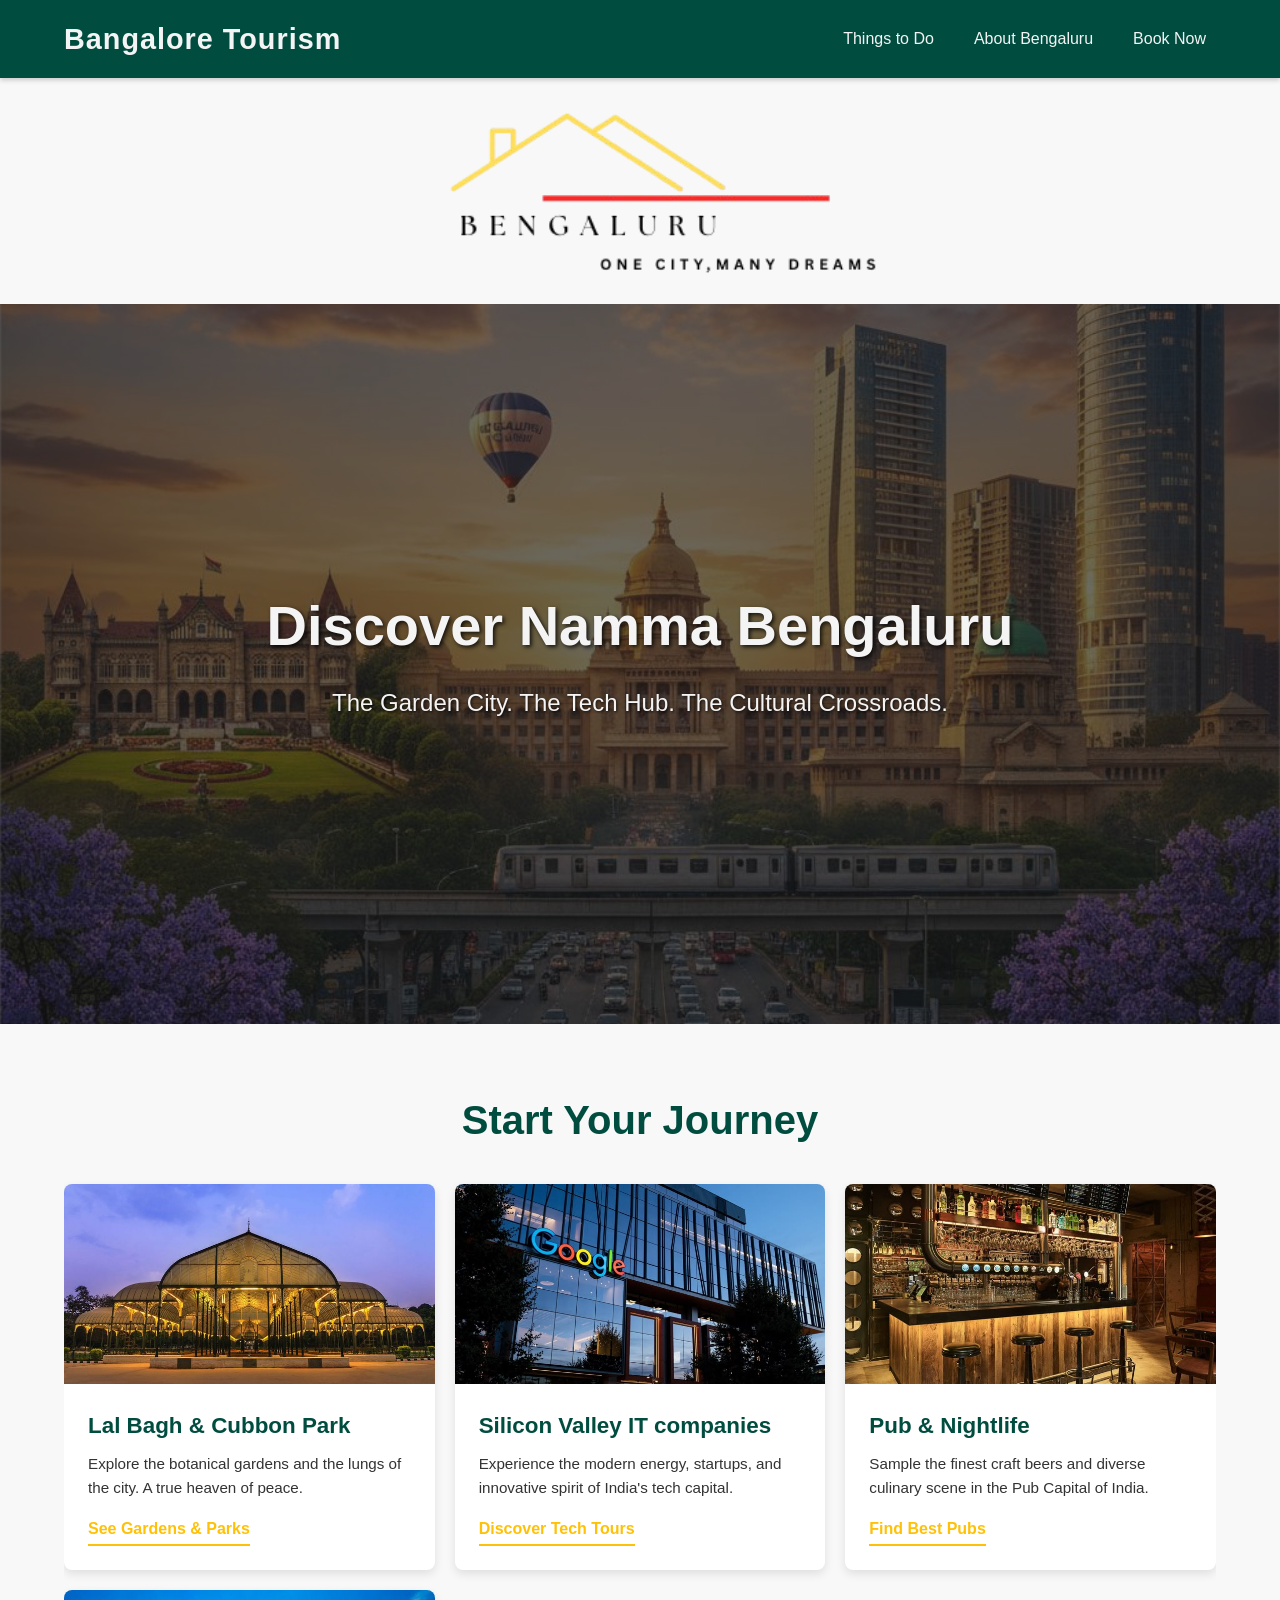
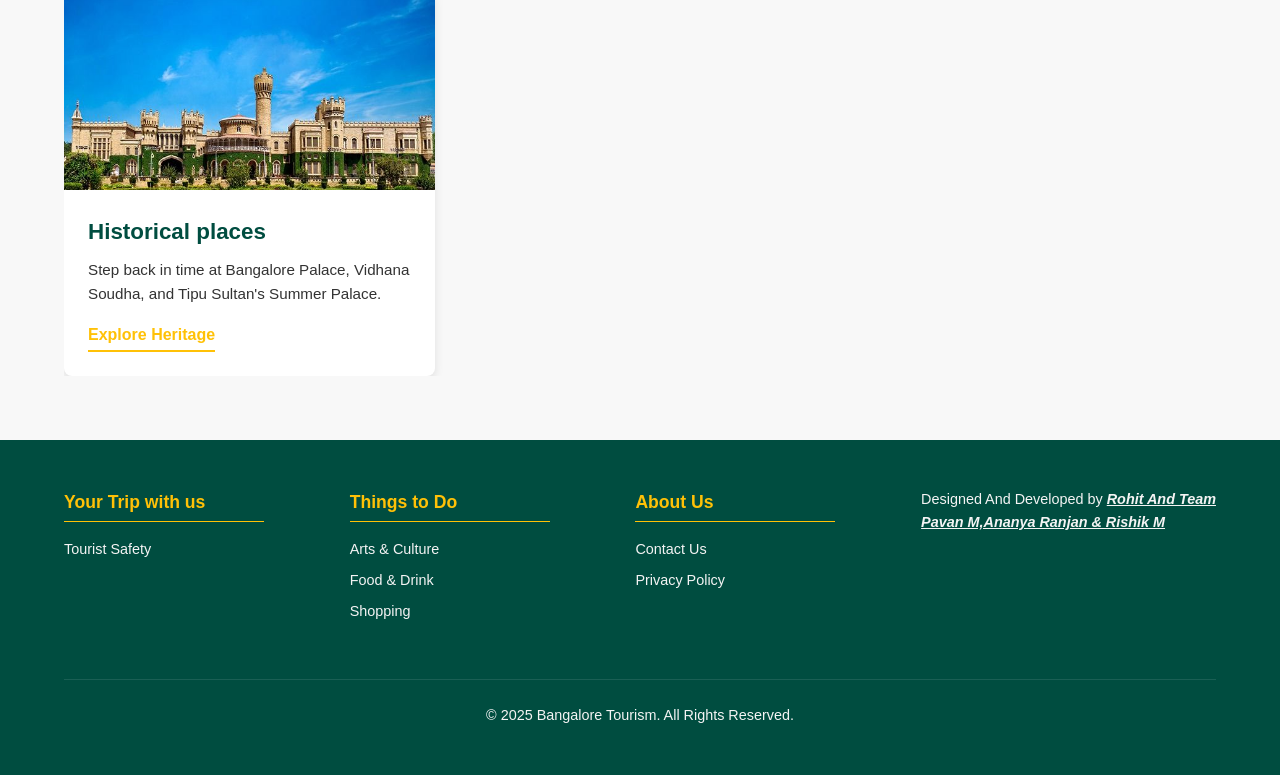
<file: index.html>
<html>
<head>
    <meta name="viewport" content="width=device-width, initial-scale=1.0">
    <title>Bangalore Tourism - The Silicon Valley of India</title>
    <link rel="stylesheet" href="style.css"> 
</head>
<body>

    <header id="header">
        <div class="container">
            <div id="logo">
                <a href="#">Bangalore Tourism</a>
            </div>
            <nav id="nav">
                <ul>
                    <li><a href="#experiences">Things to Do</a></li>
                    <li><a href="abt.html">About Bengaluru</a></li>
                    <li><a href="login.html" class="cta-link">Book Now</a></li>
                </ul>
            </nav>
        </div>
    </header>
    <center><img src="wl.png.png" hight="43%" width="43%"></body></center>
    <section id="hero">
        <div class="hero-content">
            <h1>Discover Namma Bengaluru</h1>
            <p>The Garden City. The Tech Hub. The Cultural Crossroads.</p>
        </div>
    </section>

    <section id="experiences">
        <div class="container">
            <h2>Start Your Journey</h2>
            <div class="experience-grid">
                
                <div class="experience-card">
                    <img src="lb.jpg.jpeg" alt="Lal Bagh Botanical Garden" class="card-image">
                    <div class="card-content">
                        <h3>Lal Bagh & Cubbon Park</h3>
                        <p>Explore the botanical gardens and the lungs of the city. A true heaven of peace.</p>
                        <a href="parks.html" class="card-link">See Gardens & Parks</a>
                    </div>
                </div>

                <div class="experience-card">
                    <img src="tc.jpg.jpeg" alt="Modern Tech Park in Bengaluru" class="card-image">
                    <div class="card-content">
                        <h3>Silicon Valley IT companies</h3>
                        <p>Experience the modern energy, startups, and innovative spirit of India's tech capital.</p>
                        <a href="it.html" class="card-link">Discover Tech Tours</a>
                    </div>
                </div>

                <div class="experience-card">
                    <img src="beer.jpeg.jpeg" alt="Craft Beer from a Microbrewery" class="card-image">
                    <div class="card-content">
                        <h3>Pub & Nightlife</h3>
                        <p>Sample the finest craft beers and diverse culinary scene in the Pub Capital of India.</p>
                        <a href="pub.html" class="card-link">Find Best Pubs</a>
                    </div>
                </div>

                <div class="experience-card">
                    <img src="fort.jpeg" alt="Exterior view of Bangalore Palace" class="card-image">
                    <div class="card-content">
                        <h3>Historical places</h3>
                        <p>Step back in time at Bangalore Palace, Vidhana Soudha, and Tipu Sultan's Summer Palace.</p>
                        <a href="fort.html" class="card-link">Explore Heritage</a>
                    </div>
                </div>
            </div>
        </div>
    </section>

    <footer id="footer">
        <div class="container">
            <div class="footer-section">
                <h4>Your Trip with us</h4>
                <ul>
                    <li><a href="tt.html">Tourist Safety</a></li>
                </ul>
            </div>
            <div class="footer-section">
                <h4>Things to Do</h4>
                <ul>
                    <li><a href="https://tinyurl.com/2s4y2ckx">Arts & Culture</a></li>
                    <li><a href="https://tinyurl.com/4nkmmrmm">Food & Drink</a></li>
                    <li><a href="https://tinyurl.com/yun9w4pc">Shopping</a></li>
                </ul>
            </div>
            <div class="footer-section">
                <h4>About Us</h4>
                <ul>
                    <li><a href="cntct.html">Contact Us</a></li>
                    <li><a href="pp.html">Privacy Policy</a></li>
                </ul>
            </div>
            <p>Designed And Developed by <i><u><b>Rohit And Team<br>
            Pavan M,Ananya Ranjan & Rishik M</b></u></i></p>
            <div class="copyright">
                &copy; 2025 Bangalore Tourism. All Rights Reserved.
            </div>
        </div>
    </footer>

</body>
</html>
</file>
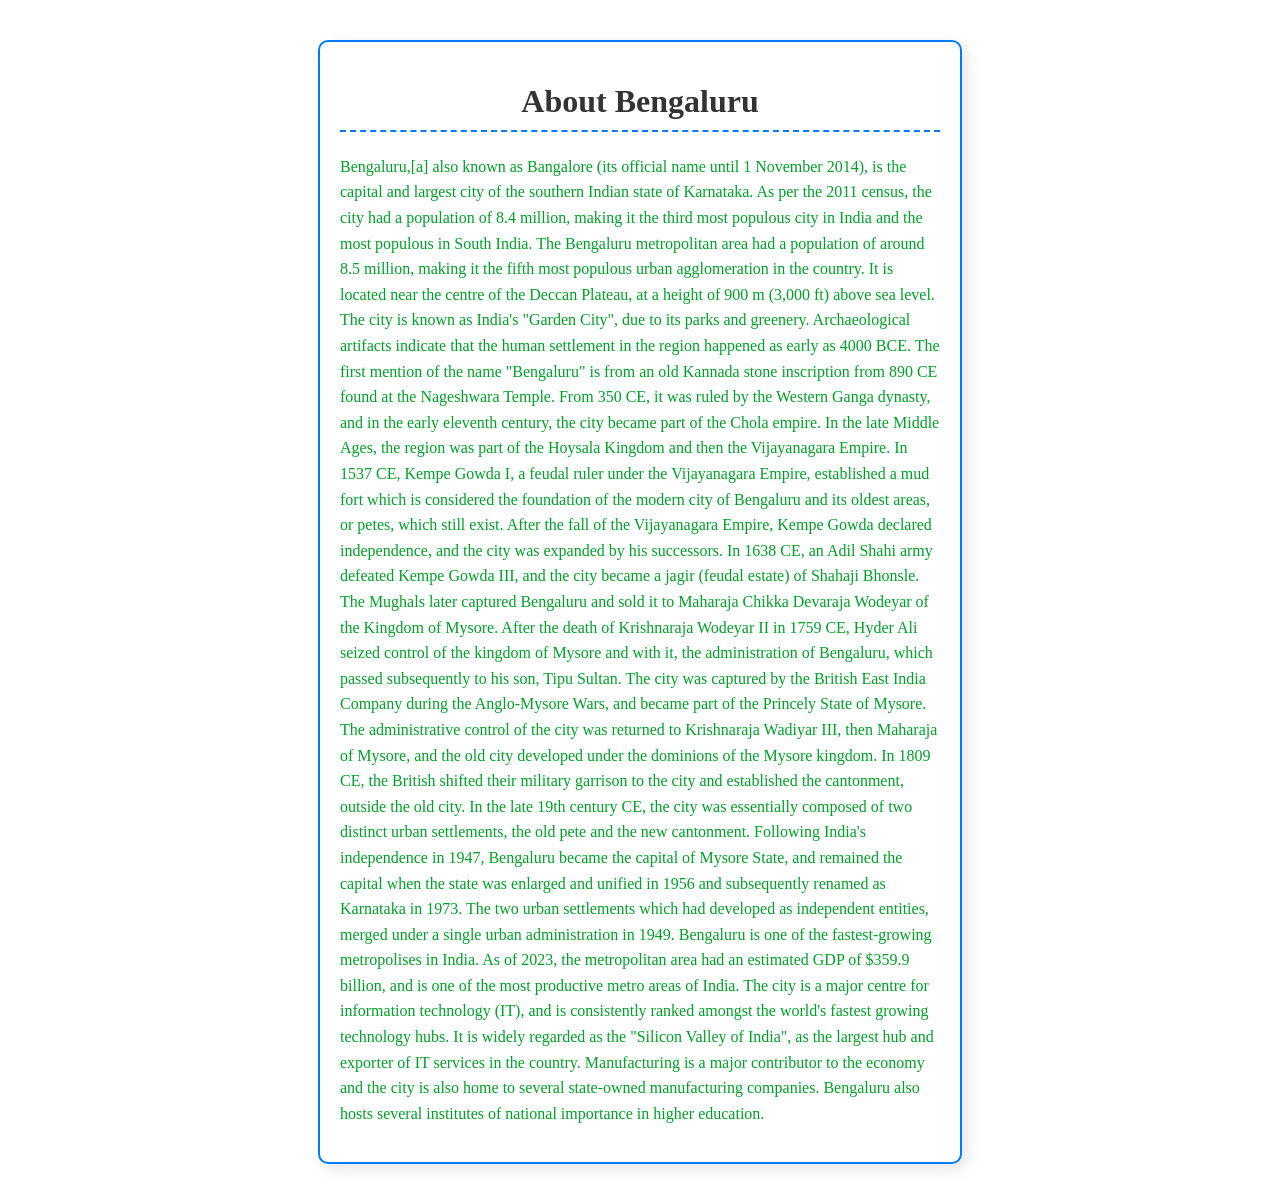
<file: abt.html>
<html>
    <head>
    <meta name="viewport" content="width=device-width, initial-scale=1.0">
    <title>About Page</title>
</head>
<body>

    <div id="about-section" 
         style="border: 2px solid #007bff; 
                padding: 20px; 
                margin: 40px auto; 
                max-width: 600px; 
                border-radius: 10px; 
                box-shadow: 5px 5px 15px rgba(0, 0, 0, 0.1);">
        
        <h1 style="color: #333333; 
                   text-align: center; 
                   border-bottom: 2px dashed #007bff; 
                   padding-bottom: 10px;">
            About Bengaluru
        </h1>
        
        <p style="font-size: 16px; 
                  line-height: 1.6; 
                  color: #00a128;">
            Bengaluru,[a] also known as Bangalore (its official name until 1 November 2014), is the capital and largest city of the southern Indian state of Karnataka. As per the 2011 census, the city had a population of 8.4 million, making it the third most populous city in India and the most populous in South India. The Bengaluru metropolitan area had a population of around 8.5 million, making it the fifth most populous urban agglomeration in the country. It is located near the centre of the Deccan Plateau, at a height of 900 m (3,000 ft) above sea level. The city is known as India's "Garden City", due to its parks and greenery.

Archaeological artifacts indicate that the human settlement in the region happened as early as 4000 BCE. The first mention of the name "Bengaluru" is from an old Kannada stone inscription from 890 CE found at the Nageshwara Temple. From 350 CE, it was ruled by the Western Ganga dynasty, and in the early eleventh century, the city became part of the Chola empire. In the late Middle Ages, the region was part of the Hoysala Kingdom and then the Vijayanagara Empire. In 1537 CE, Kempe Gowda I, a feudal ruler under the Vijayanagara Empire, established a mud fort which is considered the foundation of the modern city of Bengaluru and its oldest areas, or petes, which still exist. After the fall of the Vijayanagara Empire, Kempe Gowda declared independence, and the city was expanded by his successors. In 1638 CE, an Adil Shahi army defeated Kempe Gowda III, and the city became a jagir (feudal estate) of Shahaji Bhonsle. The Mughals later captured Bengaluru and sold it to Maharaja Chikka Devaraja Wodeyar of the Kingdom of Mysore. After the death of Krishnaraja Wodeyar II in 1759 CE, Hyder Ali seized control of the kingdom of Mysore and with it, the administration of Bengaluru, which passed subsequently to his son, Tipu Sultan.

The city was captured by the British East India Company during the Anglo-Mysore Wars, and became part of the Princely State of Mysore. The administrative control of the city was returned to Krishnaraja Wadiyar III, then Maharaja of Mysore, and the old city developed under the dominions of the Mysore kingdom. In 1809 CE, the British shifted their military garrison to the city and established the cantonment, outside the old city. In the late 19th century CE, the city was essentially composed of two distinct urban settlements, the old pete and the new cantonment. Following India's independence in 1947, Bengaluru became the capital of Mysore State, and remained the capital when the state was enlarged and unified in 1956 and subsequently renamed as Karnataka in 1973. The two urban settlements which had developed as independent entities, merged under a single urban administration in 1949.

Bengaluru is one of the fastest-growing metropolises in India. As of 2023, the metropolitan area had an estimated GDP of $359.9 billion, and is one of the most productive metro areas of India. The city is a major centre for information technology (IT), and is consistently ranked amongst the world's fastest growing technology hubs. It is widely regarded as the "Silicon Valley of India", as the largest hub and exporter of IT services in the country. Manufacturing is a major contributor to the economy and the city is also home to several state-owned manufacturing companies. Bengaluru also hosts several institutes of national importance in higher education.
        </p>
    </div>

</body>
</html>
</file>
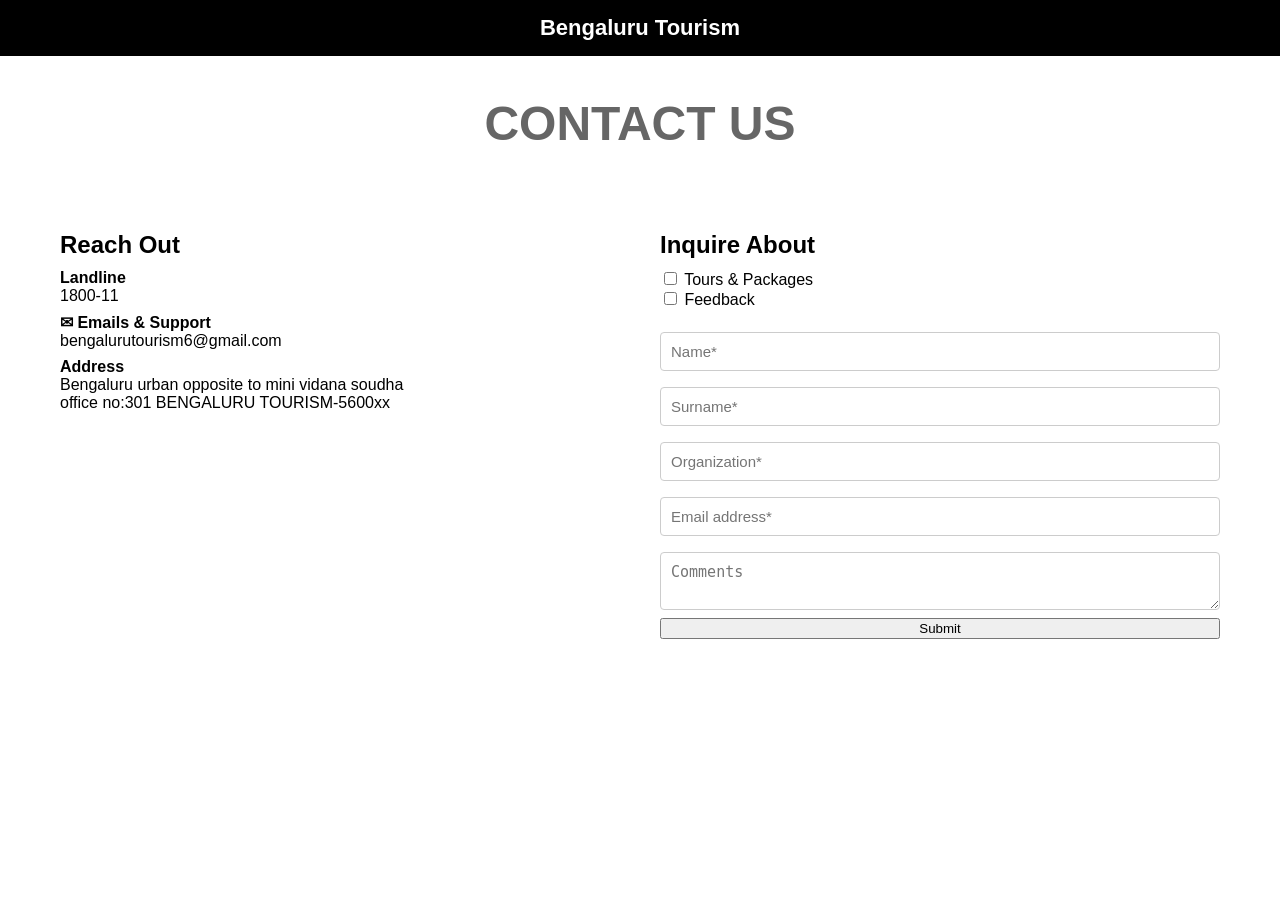
<file: cntct.html>
<!DOCTYPE html>
<html lang="en">
<head>
<meta charset="UTF-8">
<title>Contact Us</title>
<style>
    body { font-family: Arial, sans-serif; margin: 0; padding: 0; }
    header { background: black; color: white; padding: 15px; }
    header h1 { margin: 0; font-size: 22px; }
    .container { padding: 40px; }
    .title { text-align: center; font-size: 48px; font-weight: bold; color: #666; }
    .row { display: flex; margin-top: 40px; }
    .left, .right { width: 50%; padding: 20px; }
    h2 { margin-bottom: 10px; }
    .info p { margin: 8px 0; font-size: 16px; }
    form { display: flex; flex-direction: column; }
    form input, form textarea {
        margin: 8px 0; padding: 10px; font-size: 15px;
        border: 1px solid #ccc; border-radius: 4px;
    }
    .options { margin-bottom: 15px; }
</style>
</head>
<body>

    <header>
        <h1><center>Bengaluru Tourism</center></h1>
    </header>

<div class="container">

    <div class="title">CONTACT US</div>

    <div class="row">

        <div class="left">
            <h2>Reach Out</h2>
            <div class="info">
                <p><strong>Landline</strong><br>1800-11</p>
                <p><strong>✉ Emails & Support</strong><br>bengalurutourism6@gmail.com
</p>
                <p><strong> Address</strong><br>
               Bengaluru urban opposite to mini vidana soudha<br>
                office no:301 BENGALURU TOURISM-5600xx</p>
            </div>
        </div>

        <div class="right">
            <h2>Inquire About</h2>

            <div class="options">
                <label><input type="checkbox"> Tours & Packages</label><br>
                <label><input type="checkbox"> Feedback</label>
            </div>

            <form>
                <input type="text" placeholder="Name*">
                <input type="text" placeholder="Surname*">
                <input type="text" placeholder="Organization*">
                <input type="email" placeholder="Email address*">
                <textarea placeholder="Comments"></textarea>
                <button type="submit">Submit</button>
            </form>
        </div>

    </div>

</div>

</body>
</html>
</file>
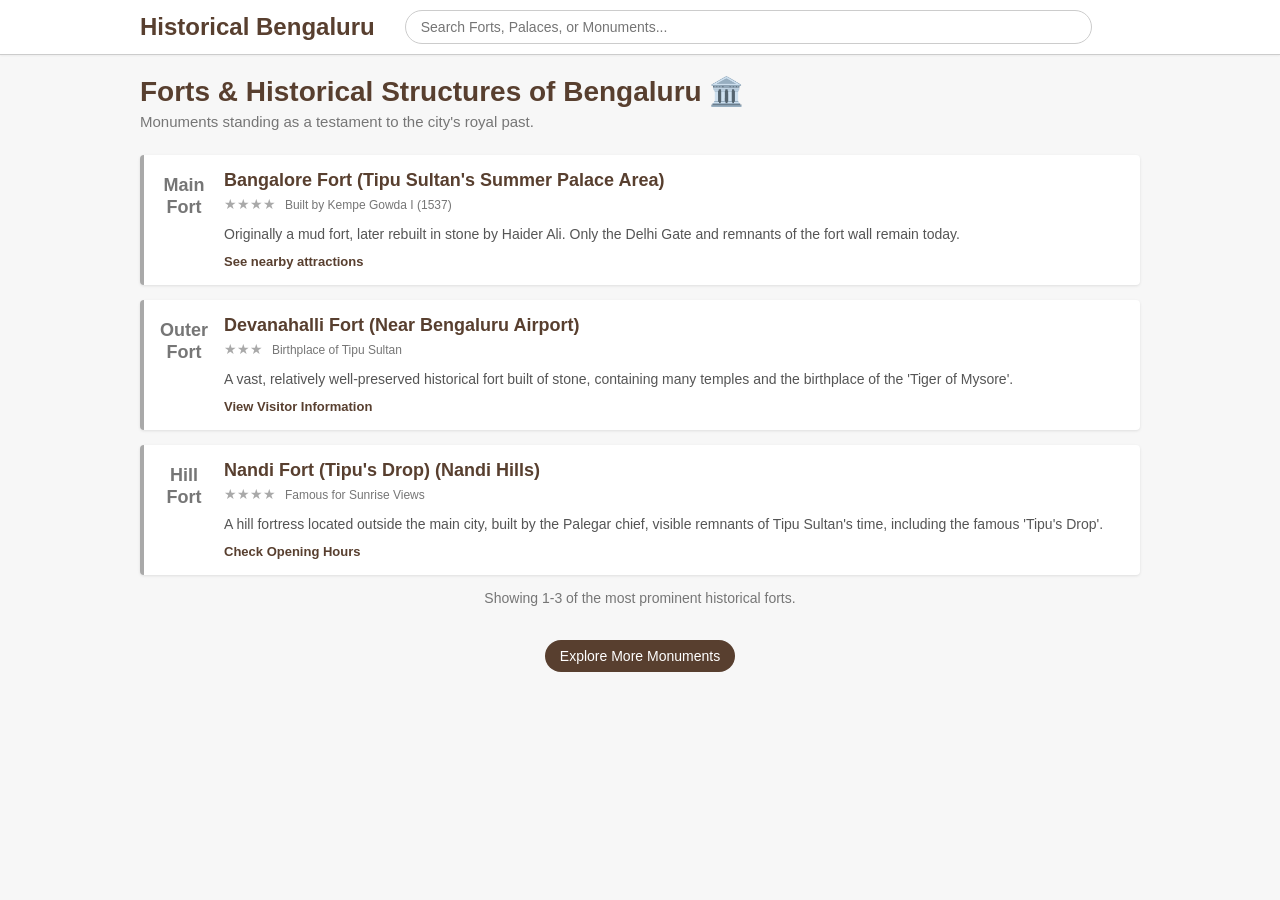
<file: fort.html>
<!DOCTYPE html>
<html lang="en">
<head>
    <meta charset="UTF-8">
    <meta name="viewport" content="width=device-width, initial-scale=1.0">
    <title>Bengaluru Forts & Historical Sites</title>
    <style>
        /* CSS Variables: Fort/Historical Theme */
        :root {
            --primary-color: #583F2F; /* Deep Brown/Wood */
            --accent-color: #A9A9A9; /* Stone Gray/Silver */
            --dark-text: #222;
            --main-font: sans-serif;
            --light-bg: #f7f7f7;
        }

        body {
            font-family: var(--main-font);
            margin: 0;
            padding: 0;
            background-color: var(--light-bg);
            color: var(--dark-text);
        }

        /* Header (Basic Navigation) */
        .header {
            background-color: #fff;
            border-bottom: 1px solid #ccc;
            padding: 10px 0;
            box-shadow: 0 1px 2px rgba(0,0,0,0.05);
        }

        .nav-container {
            max-width: 1000px;
            margin: 0 auto;
            padding: 0 20px;
            display: flex;
            justify-content: space-between;
            align-items: center;
        }

        .logo {
            font-size: 24px;
            font-weight: bold;
            color: var(--primary-color); 
            text-decoration: none;
        }

        .search-bar {
            flex-grow: 1;
            margin: 0 30px;
        }

        .search-bar input {
            width: 100%;
            padding: 8px 15px;
            border: 1px solid #ccc;
            border-radius: 20px;
            font-size: 14px;
            outline: none;
        }

        .user-menu {
            width: 50px; 
        }

        /* Main Content Area */
        .content-wrap {
            max-width: 1000px;
            margin: 20px auto;
            padding: 0 20px;
        }

        .title-section h1 {
            font-size: 28px;
            font-weight: 700;
            color: var(--primary-color);
            margin-bottom: 5px;
        }

        .title-section p {
            font-size: 15px;
            color: #767676;
            margin-top: 0;
            margin-bottom: 25px;
        }

        /* Attraction Cards (Fort Cards) */
        .attraction-list {
            width: 100%;
        }

        .attraction-card {
            background-color: #fff;
            border-radius: 4px;
            margin-bottom: 15px;
            padding: 15px;
            box-shadow: 0 1px 3px rgba(0,0,0,0.1);
            display: flex;
            border-left: 4px solid var(--accent-color); /* Stone Gray accent stripe */
        }
        
        .rank {
            font-size: 18px;
            font-weight: bold;
            color: #767676;
            margin-right: 15px;
            width: 50px;
            text-align: center;
            padding-top: 5px;
            line-height: 1.2;
        }

        .card-details {
            flex: 1;
        }

        .card-details h2 {
            font-size: 18px;
            font-weight: 700;
            color: var(--primary-color);
            margin: 0 0 5px 0;
        }
        
        .rating-stars {
            color: var(--accent-color);
            font-size: 14px;
            margin-bottom: 5px;
        }

        .review-count {
            font-size: 12px;
            color: #767676;
            margin-left: 5px;
        }

        .snippet {
            font-size: 14px;
            color: #555;
            margin-bottom: 10px;
        }

        .details-link a {
            color: var(--primary-color);
            text-decoration: none;
            font-weight: 600;
            font-size: 13px;
        }
        
        .see-more-button {
            padding: 8px 15px; 
            border: none; 
            background-color: var(--primary-color); 
            color: white; 
            border-radius: 20px; 
            font-size: 14px; 
            cursor: pointer;
            margin-top: 20px;
        }
    </style>
</head>
<body>

    <header class="header">
        <div class="nav-container">
            <a href="#" class="logo">Historical Bengaluru</a>
            <div class="search-bar">
                <input type="text" placeholder="Search Forts, Palaces, or Monuments...">
            </div>
            <div class="user-menu"></div>
        </div>
    </header>

    <div class="content-wrap">
        <div class="title-section">
            <h1>Forts & Historical Structures of Bengaluru 🏛️</h1>
            <p>Monuments standing as a testament to the city's royal past.</p>
        </div>

        <main class="attraction-list"> 

            <article class="attraction-card">
                <div class="rank">
                    Main<br>Fort
                </div>
                <div class="card-details">
                    <h2>Bangalore Fort <span>(Tipu Sultan's Summer Palace Area)</span></h2>
                    <div class="rating-stars">
                        &#9733;&#9733;&#9733;&#9733; 
                        <span class="review-count">Built by Kempe Gowda I (1537)</span>
                    </div>
                    <p class="snippet">Originally a mud fort, later rebuilt in stone by Haider Ali. Only the Delhi Gate and remnants of the fort wall remain today.</p>
                    <div class="details-link">
                        <a href="#">See nearby attractions</a>
                    </div>
                </div>
            </article>

            <article class="attraction-card">
                <div class="rank">
                    Outer<br>Fort
                </div>
                <div class="card-details">
                    <h2>Devanahalli Fort <span>(Near Bengaluru Airport)</span></h2>
                    <div class="rating-stars">
                        &#9733;&#9733;&#9733;
                        <span class="review-count">Birthplace of Tipu Sultan</span>
                    </div>
                    <p class="snippet">A vast, relatively well-preserved historical fort built of stone, containing many temples and the birthplace of the 'Tiger of Mysore'.</p>
                    <div class="details-link">
                        <a href="#">View Visitor Information</a>
                    </div>
                </div>
            </article>

            <article class="attraction-card">
                <div class="rank">
                    Hill<br>Fort
                </div>
                <div class="card-details">
                    <h2>Nandi Fort (Tipu's Drop) <span>(Nandi Hills)</span></h2>
                    <div class="rating-stars">
                        &#9733;&#9733;&#9733;&#9733;
                        <span class="review-count">Famous for Sunrise Views</span>
                    </div>
                    <p class="snippet">A hill fortress located outside the main city, built by the Palegar chief, visible remnants of Tipu Sultan's time, including the famous 'Tipu's Drop'.</p>
                    <div class="details-link">
                        <a href="#">Check Opening Hours</a>
                    </div>
                </div>
            </article>

            <div style="text-align: center;">
                <p style="font-size: 14px; color: #767676;">Showing 1-3 of the most prominent historical forts.</p>
                <button class="see-more-button">
                    Explore More Monuments
                </button>
            </div>
        </main>
    </div>
</body>
</html>
</file>
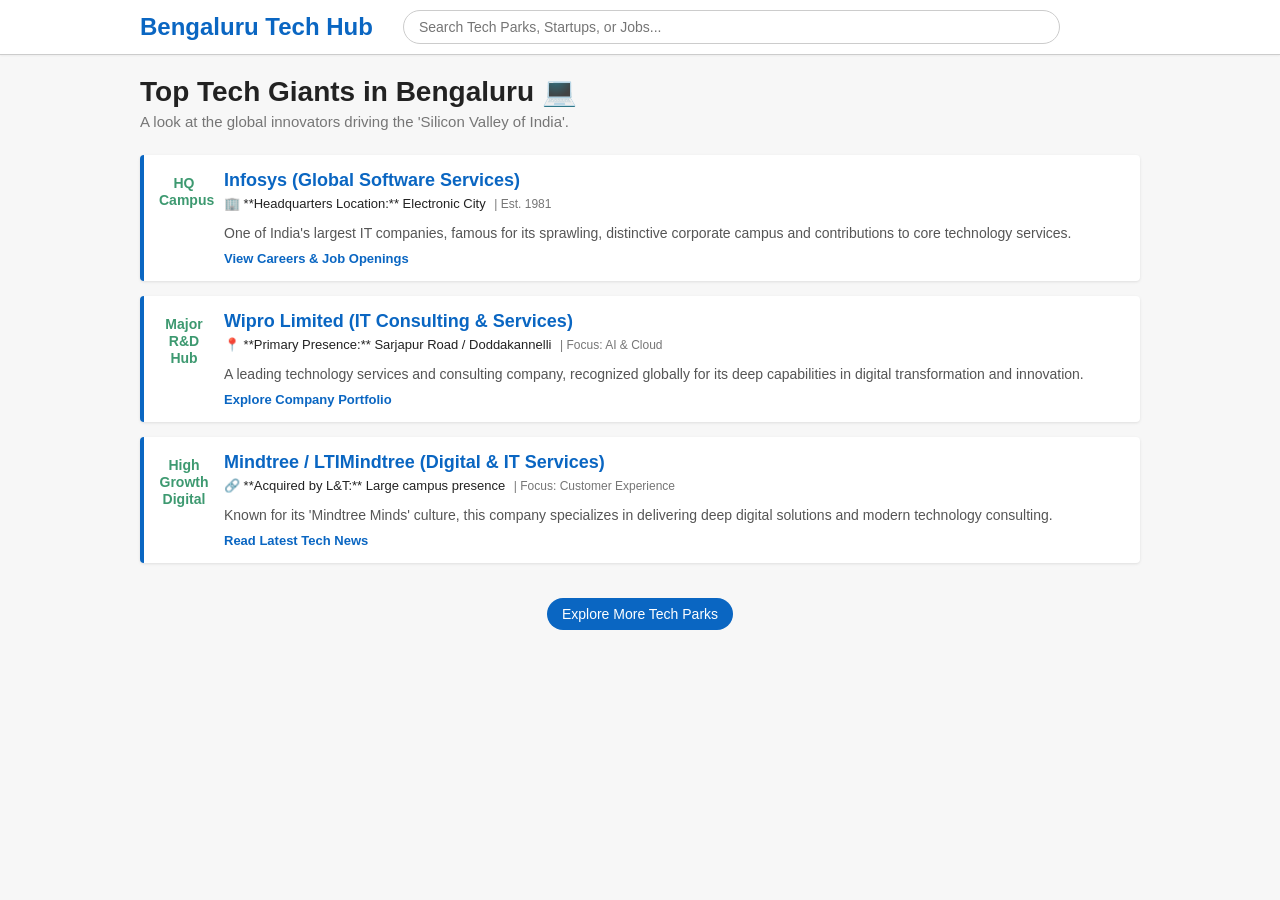
<file: it.html>
<html>
<head>
    <meta name="viewport" content="width=device-width, initial-scale=1.0">
    <title>Bengaluru Tech Hubs - The Silicon Valley of India</title>
    <style>
        :root {
            --primary-blue: #0A66C2; /* Professional Tech Blue */
            --secondary-green: #3D9970; /* Accent Green */
            --dark-text: #222;
            --main-font: sans-serif;
            --light-bg: #f7f7f7;
        }

        body {
            font-family: var(--main-font);
            margin: 0;
            padding: 0;
            background-color: var(--light-bg);
            color: var(--dark-text);
        }

        /* Header (Basic Navigation) */
        .header {
            background-color: #fff;
            border-bottom: 1px solid #ccc;
            padding: 10px 0;
            box-shadow: 0 1px 2px rgba(0,0,0,0.05);
        }

        .nav-container {
            max-width: 1000px;
            margin: 0 auto;
            padding: 0 20px;
            display: flex;
            justify-content: space-between;
            align-items: center;
        }

        .logo {
            font-size: 24px;
            font-weight: bold;
            color: var(--primary-blue);
            text-decoration: none;
        }

        .search-bar {
            flex-grow: 1;
            margin: 0 30px;
        }

        .search-bar input {
            width: 100%;
            padding: 8px 15px;
            border: 1px solid #ccc;
            border-radius: 20px;
            font-size: 14px;
            outline: none;
        }

        .user-menu {
            width: 50px; 
        }

        /* Main Content Area */
        .content-wrap {
            max-width: 1000px;
            margin: 20px auto;
            padding: 0 20px;
        }

        .title-section h1 {
            font-size: 28px;
            font-weight: 700;
            color: var(--dark-text);
            margin-bottom: 5px;
        }

        .title-section p {
            font-size: 15px;
            color: #767676;
            margin-top: 0;
            margin-bottom: 25px;
        }

        /* Attraction Cards (Now Tech Company Cards) */
        .attraction-list {
            width: 100%;
        }

        .attraction-card {
            background-color: #fff;
            border-radius: 4px;
            margin-bottom: 15px;
            padding: 15px;
            box-shadow: 0 1px 3px rgba(0,0,0,0.1);
            display: flex;
            border-left: 4px solid var(--primary-blue); /* Accent stripe */
        }
        
        /* Changed rank to a simple marker for campus size */
        .rank {
            font-size: 14px;
            font-weight: bold;
            color: var(--secondary-green);
            margin-right: 15px;
            width: 50px;
            text-align: center;
            padding-top: 5px;
            line-height: 1.2;
        }

        .card-details {
            flex: 1;
        }

        .card-details h2 {
            font-size: 18px;
            font-weight: 700;
            color: var(--primary-blue);
            margin: 0 0 5px 0;
        }
        
        /* Adjusted rating to a simple badge/indicator */
        .rating-stars {
            color: var(--dark-text);
            font-size: 13px;
            margin-bottom: 5px;
        }

        .review-count {
            font-size: 12px;
            color: #767676;
            margin-left: 5px;
        }

        .snippet {
            font-size: 14px;
            color: #555;
            margin-bottom: 10px;
        }

        .details-link a {
            color: var(--primary-blue);
            text-decoration: none;
            font-weight: 600;
            font-size: 13px;
        }
        
        .see-more-button {
            padding: 8px 15px; 
            border: none; 
            background-color: var(--primary-blue); /* Primary blue for tech button */
            color: white; 
            border-radius: 20px; 
            font-size: 14px; 
            cursor: pointer;
            margin-top: 20px;
        }
    </style>
</head>
<body>

    <header class="header">
        <div class="nav-container">
            <a href="#" class="logo">Bengaluru Tech Hub</a>
            <div class="search-bar">
                <input type="text" placeholder="Search Tech Parks, Startups, or Jobs...">
            </div>
            <div class="user-menu"></div>
        </div>
    </header>

    <div class="content-wrap">
        <div class="title-section">
            <h1>Top Tech Giants in Bengaluru 💻</h1>
            <p>A look at the global innovators driving the 'Silicon Valley of India'.</p>
        </div>

        <main class="attraction-list"> 

            <article class="attraction-card">
                <div class="rank">
                    HQ<br>Campus
                </div>
                <div class="card-details">
                    <h2>Infosys <span>(Global Software Services)</span></h2>
                    <div class="rating-stars">
                        🏢 **Headquarters Location:** Electronic City
                        <span class="review-count">| Est. 1981</span>
                    </div>
                    <p class="snippet">One of India's largest IT companies, famous for its sprawling, distinctive corporate campus and contributions to core technology services.</p>
                    <div class="details-link">
                        <a href="#">View Careers & Job Openings</a>
                    </div>
                </div>
            </article>

            <article class="attraction-card">
                <div class="rank">
                    Major<br>R&D Hub
                </div>
                <div class="card-details">
                    <h2>Wipro Limited <span>(IT Consulting & Services)</span></h2>
                    <div class="rating-stars">
                        📍 **Primary Presence:** Sarjapur Road / Doddakannelli
                        <span class="review-count">| Focus: AI & Cloud</span>
                    </div>
                    <p class="snippet">A leading technology services and consulting company, recognized globally for its deep capabilities in digital transformation and innovation.</p>
                    <div class="details-link">
                        <a href="#">Explore Company Portfolio</a>
                    </div>
                </div>
            </article>

            <article class="attraction-card">
                <div class="rank">
                    High Growth<br>Digital
                </div>
                <div class="card-details">
                    <h2>Mindtree / LTIMindtree <span>(Digital & IT Services)</span></h2>
                    <div class="rating-stars">
                        🔗 **Acquired by L&T:** Large campus presence
                        <span class="review-count">| Focus: Customer Experience</span>
                    </div>
                    <p class="snippet">Known for its 'Mindtree Minds' culture, this company specializes in delivering deep digital solutions and modern technology consulting.</p>
                    <div class="details-link">
                        <a href="#">Read Latest Tech News</a>
                    </div>
                </div>
            </article>

            <div style="text-align: center;">
                              <button class="see-more-button">
                    Explore More Tech Parks
                </button>
            </div>
        </main>
    </div>
</body>
</html>
</file>
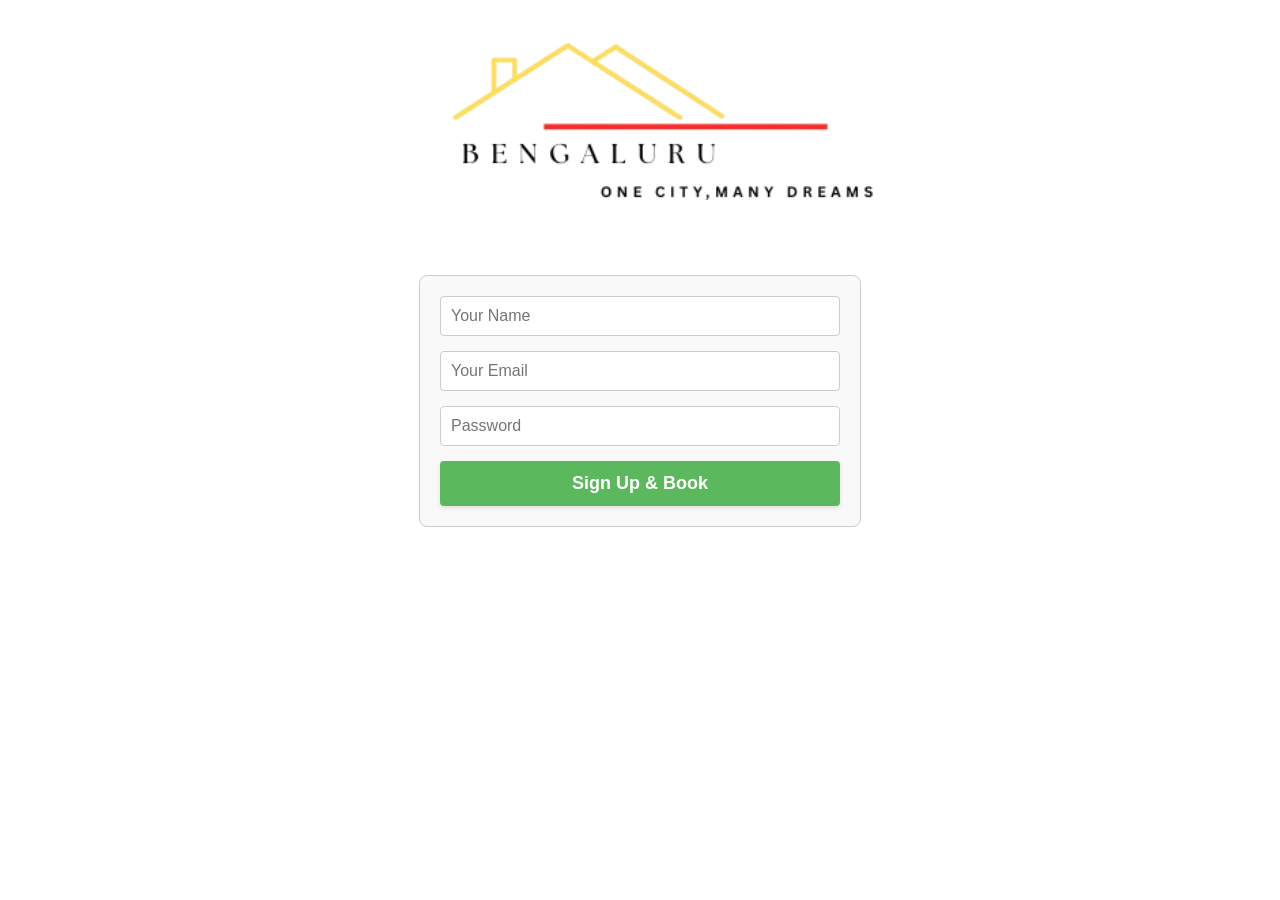
<file: login.html>
<!DOCTYPE html>
<html lang="en">
<head>
    <meta charset="UTF-8">
    <meta name="viewport" content="width=device-width, initial-scale=1.0">
    <title>Styled Contact Form</title>
</head>
<center><img src="wl.png.png" hight="43%" width="43%"></center>
    <style>
        /* Style for the main container (the form itself) */
        form {
            /* Center the form on the page */
            max-width: 400px;
            margin: 40px auto;
            /* Add padding and a light border for a box effect */
            padding: 20px;
            border: 1px solid #ccc; /* Light gray border */
            border-radius: 8px; /* Slightly rounded corners */
            /* Set the background color */
            background-color: #f9f9f9; /* Very light gray background */
            /* Make elements inside the form display in a column */
            display: flex;
            flex-direction: column;
            gap: 15px; /* Add space between elements */
            font-family: Arial, sans-serif; /* Basic, readable font */
        }

        /* Style for all text inputs and the textarea */
        input[type="text"],
        input[type="email"],
        input[type="password"]{
            /* Make the input fields take up the full width of the form */
            width: 100%;
            /* Add padding inside the field */
            padding: 10px;
            /* Basic border and rounding */
            border: 1px solid #ccc;
            border-radius: 4px;
            /* Ensure sizing includes padding and border */
            box-sizing: border-box; 
            /* Set a comfortable font size */
            font-size: 16px;
        }

        

        /* Style for the Submit Button */
        button[type="submit"] {
            /* Full width button */
            width: 100%;
            /* Standout background color */
            background-color: #5cb85c; /* Green color */
            /* Text color */
            color: white;
            /* Padding to make it a good size */
            padding: 12px 20px;
            /* Remove default border */
            border: none;
            /* Rounded corners */
            border-radius: 4px;
            /* Change the cursor to indicate it's clickable */
            cursor: pointer;
            /* Bold text and comfortable font size */
            font-size: 18px;
            font-weight: bold;
            /* Add a subtle shadow */
            box-shadow: 0 2px 4px rgba(0, 0, 0, 0.1);
            /* Transition for hover effect */
            transition: background-color 0.3s ease;
        }

        /* Style for the Submit Button when the user hovers over it (makes it interactive) */
        button[type="submit"]:hover {
            background-color: #4cae4c; /* Slightly darker green on hover */
        }
    </style>
</head>
<body>

    <form action="https://api.web3forms.com/submit" method="POST">
        <input type="hidden" name="access_key" value="c73046c9-4db9-4567-a855-f5d3c7b6aab4">
        
        <input type="text" name="name" placeholder="Your Name" required>
        <input type="email" name="email" placeholder="Your Email" required>
        <input type="password" name="text" placeholder="Password" required>
        <button type="submit">Sign Up & Book</button>
    </form>

</body>
</html>
</file>
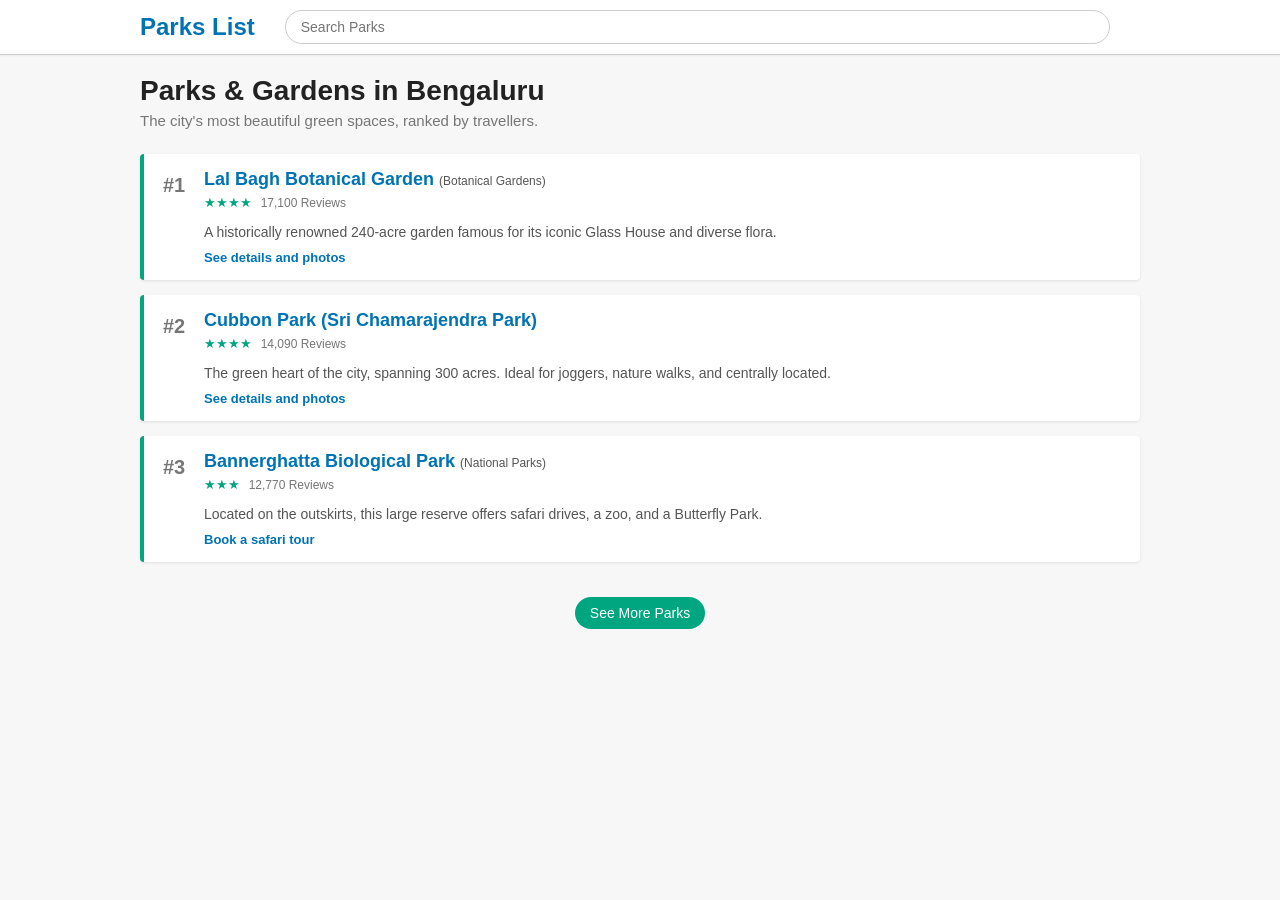
<file: parks.html>
<html>
<head>
    <meta name="viewport" content="width=device-width, initial-scale=1.0">
    <title>Bengaluru Parks & Gardens</title>
    <style>
        /* CSS Variables for simplified theme */
        :root {
            --primary-blue: #0073B4; 
            --secondary-green: #00A680; 
            --dark-text: #222;
            --main-font: sans-serif;
        }

        body {
            font-family: var(--main-font);
            margin: 0;
            padding: 0;
            background-color: #f7f7f7;
            color: var(--dark-text);
        }

        /* Header (Basic Navigation) */
        .header {
            background-color: #fff;
            border-bottom: 1px solid #ccc;
            padding: 10px 0;
            box-shadow: 0 1px 2px rgba(0,0,0,0.05);
        }

        .nav-container {
            max-width: 1000px;
            margin: 0 auto;
            padding: 0 20px;
            display: flex;
            justify-content: space-between;
            align-items: center;
        }

        .logo {
            font-size: 24px;
            font-weight: bold;
            color: var(--primary-blue);
            text-decoration: none;
        }

        .search-bar {
            flex-grow: 1;
            margin: 0 30px;
        }

        .search-bar input {
            width: 100%;
            padding: 8px 15px;
            border: 1px solid #ccc;
            border-radius: 20px;
            font-size: 14px;
            outline: none;
        }

        /* User Menu is empty, keeping the class for structure */
        .user-menu {
            width: 50px; /* Placeholder width */
        }

        /* Main Content Area */
        .content-wrap {
            max-width: 1000px;
            margin: 20px auto;
            padding: 0 20px;
        }

        .title-section h1 {
            font-size: 28px;
            font-weight: 700;
            color: var(--dark-text);
            margin-bottom: 5px;
        }

        .title-section p {
            font-size: 15px;
            color: #767676;
            margin-top: 0;
            margin-bottom: 25px;
        }

        /* Attraction Cards */
        .attraction-list {
            width: 100%;
        }

        .attraction-card {
            background-color: #fff;
            border-radius: 4px;
            margin-bottom: 15px;
            padding: 15px;
            box-shadow: 0 1px 3px rgba(0,0,0,0.1);
            display: flex;
            border-left: 4px solid var(--secondary-green); /* Accent stripe */
        }

        .rank {
            font-size: 20px;
            font-weight: bold;
            color: #767676;
            margin-right: 15px;
            width: 30px;
            text-align: center;
            padding-top: 5px;
        }

        .card-details {
            flex: 1;
        }

        .card-details h2 {
            font-size: 18px;
            font-weight: 700;
            color: var(--primary-blue);
            margin: 0 0 5px 0;
        }
        
        .rating-stars {
            color: var(--secondary-green);
            font-size: 13px;
            margin-bottom: 5px;
        }

        .review-count {
            font-size: 12px;
            color: #767676;
            margin-left: 5px;
        }

        .snippet {
            font-size: 14px;
            color: #555;
            margin-bottom: 10px;
        }

        .details-link a {
            color: var(--primary-blue);
            text-decoration: none;
            font-weight: 600;
            font-size: 13px;
        }
        
        .see-more-button {
            padding: 8px 15px; 
            border: none; 
            background-color: var(--secondary-green); 
            color: white; 
            border-radius: 20px; 
            font-size: 14px; 
            cursor: pointer;
            margin-top: 20px;
        }
    </style>
</head>
<body>

    <!-- Header -->
    <header class="header">
        <div class="nav-container">
            <a href="#" class="logo">Parks List</a>
            <div class="search-bar">
                <input type="text" placeholder="Search Parks">
            </div>
        </div>
    </header>

    <div class="content-wrap">
        <!-- Page Title & Subtitle -->
        <div class="title-section">
            <h1>Parks & Gardens in Bengaluru</h1>
            <p>The city's most beautiful green spaces, ranked by travellers.</p>
        </div>

        <!-- Attraction List -->
        <main class="attraction-list"> 

            <!-- Park 1: Lal Bagh -->
            <article class="attraction-card">
                <div class="rank">#1</div>
                <div class="card-details">
                    <h2>Lal Bagh Botanical Garden <span style="font-size: 12px; font-weight: 500; color: #555;">(Botanical Gardens)</span></h2>
                    <div class="rating-stars">
                        &#9733;&#9733;&#9733;&#9733; <span class="review-count">17,100 Reviews</span>
                    </div>
                    <p class="snippet">A historically renowned 240-acre garden famous for its iconic Glass House and diverse flora.</p>
                    <div class="details-link">
                        <a href="#">See details and photos</a>
                    </div>
                </div>
            </article>

            <!-- Park 2: Cubbon Park -->
            <article class="attraction-card">
                <div class="rank">#2</div>
                <div class="card-details">
                    <h2>Cubbon Park (Sri Chamarajendra Park)</h2>
                    <div class="rating-stars">
                        &#9733;&#9733;&#9733;&#9733; <span class="review-count">14,090 Reviews</span>
                    </div>
                    <p class="snippet">The green heart of the city, spanning 300 acres. Ideal for joggers, nature walks, and centrally located.</p>
                    <div class="details-link">
                        <a href="#">See details and photos</a>
                    </div>
                </div>
            </article>

            <!-- Park 3: Bannerghatta National Park -->
            <article class="attraction-card">
                <div class="rank">#3</div>
                <div class="card-details">
                    <h2>Bannerghatta Biological Park <span style="font-size: 12px; font-weight: 500; color: #555;">(National Parks)</span></h2>
                    <div class="rating-stars">
                        &#9733;&#9733;&#9733; <span class="review-count">12,770 Reviews</span>
                    </div>
                    <p class="snippet">Located on the outskirts, this large reserve offers safari drives, a zoo, and a Butterfly Park. </p>
                    <div class="details-link">
                        <a href="#">Book a safari tour</a>
                    </div>
                </div>
            </article>

            <!-- See More Button -->
            <div style="text-align: center;">
                <button class="see-more-button">
                    See More Parks
                </button>
            </div>
        </main>
    </div>
</body>
</html>
</file>
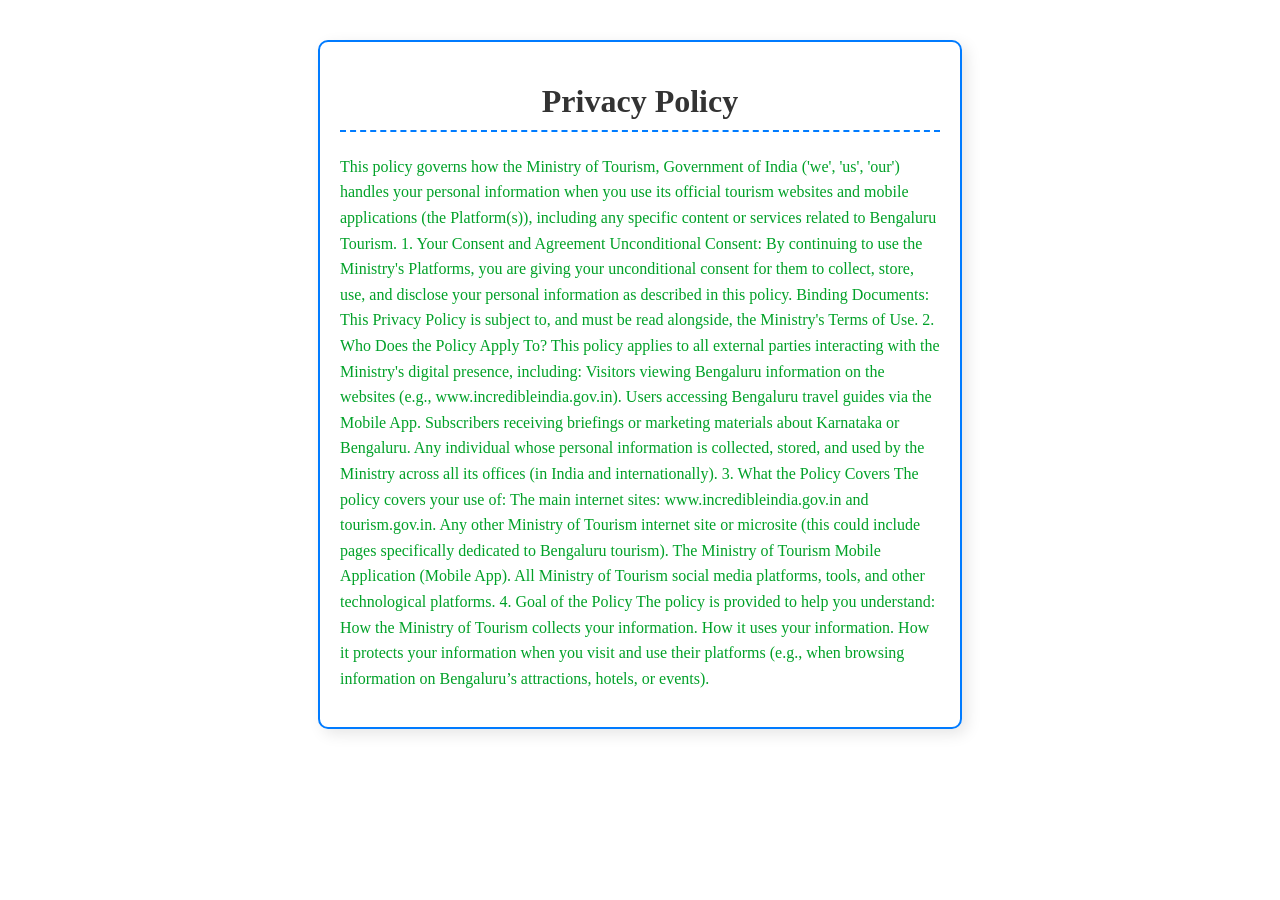
<file: pp.html>
<html>
    <head>
    <meta name="viewport" content="width=device-width, initial-scale=1.0">
    <title>Privacy Policy</title>
</head>
<body>

    <div id="about-section" 
         style="border: 2px solid #007bff; 
                padding: 20px; 
                margin: 40px auto; 
                max-width: 600px; 
                border-radius: 10px; 
                box-shadow: 5px 5px 15px rgba(0, 0, 0, 0.1);">
        
        <h1 style="color: #333333; 
                   text-align: center; 
                   border-bottom: 2px dashed #007bff; 
                   padding-bottom: 10px;">
            Privacy Policy
        </h1>
        
        <p style="font-size: 16px; 
                  line-height: 1.6; 
                  color: #00a128;">
           This policy governs how the Ministry of Tourism, Government of India ('we', 'us', 'our') handles your personal information when you use its official tourism websites and mobile applications (the Platform(s)), including any specific content or services related to Bengaluru Tourism.

1. Your Consent and Agreement
Unconditional Consent: By continuing to use the Ministry's Platforms, you are giving your unconditional consent for them to collect, store, use, and disclose your personal information as described in this policy.

Binding Documents: This Privacy Policy is subject to, and must be read alongside, the Ministry's Terms of Use.

2. Who Does the Policy Apply To?
This policy applies to all external parties interacting with the Ministry's digital presence, including:

Visitors viewing Bengaluru information on the websites (e.g., www.incredibleindia.gov.in).

Users accessing Bengaluru travel guides via the Mobile App.

Subscribers receiving briefings or marketing materials about Karnataka or Bengaluru.

Any individual whose personal information is collected, stored, and used by the Ministry across all its offices (in India and internationally).

3. What the Policy Covers
The policy covers your use of:

The main internet sites: www.incredibleindia.gov.in and tourism.gov.in.

Any other Ministry of Tourism internet site or microsite (this could include pages specifically dedicated to Bengaluru tourism).

The Ministry of Tourism Mobile Application (Mobile App).

All Ministry of Tourism social media platforms, tools, and other technological platforms.

4. Goal of the Policy
The policy is provided to help you understand:

How the Ministry of Tourism collects your information.

How it uses your information.

How it protects your information when you visit and use their platforms (e.g., when browsing information on Bengaluru’s attractions, hotels, or events).
        </p>
    </div>

</body>
</html>
</file>
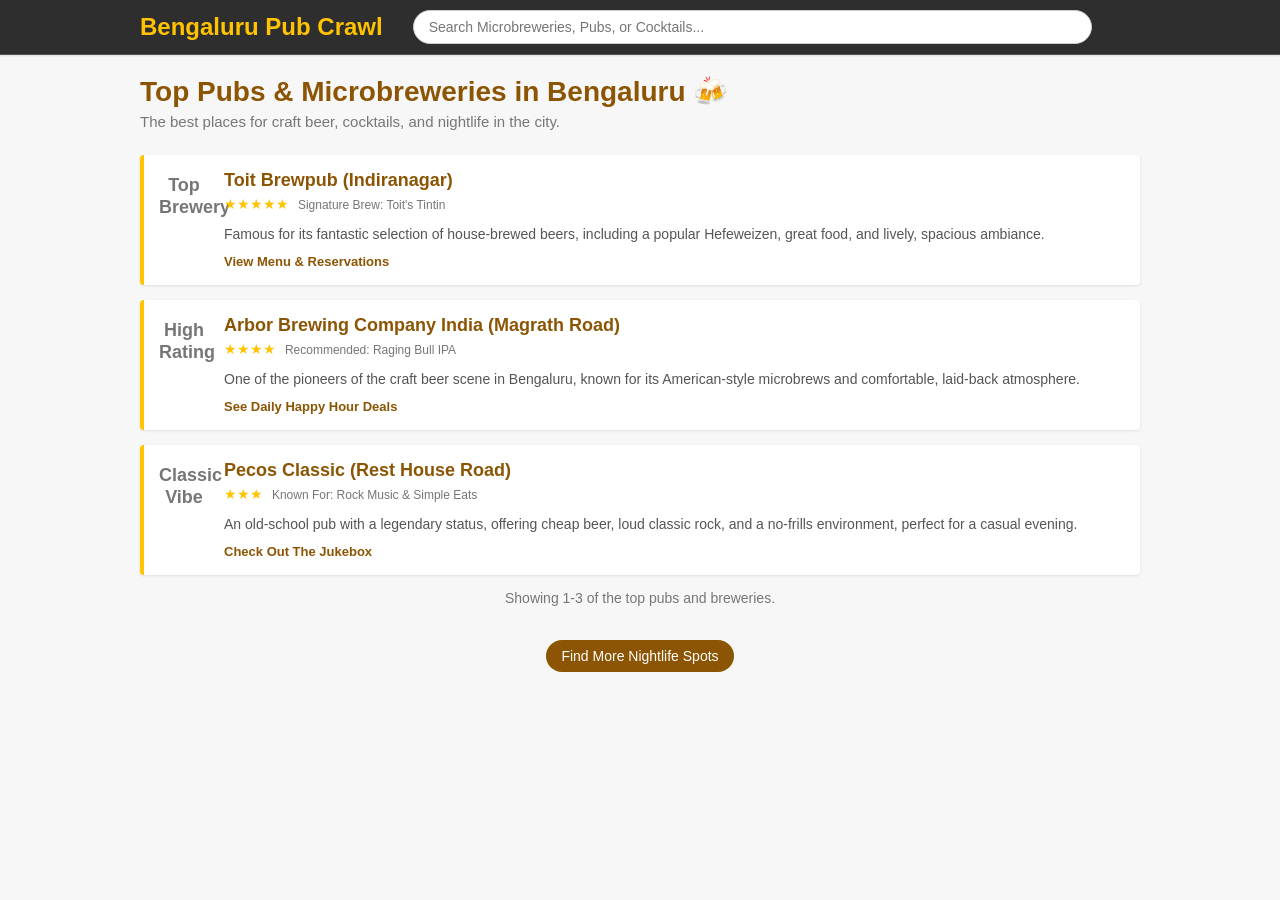
<file: pub.html>
<!DOCTYPE html>
<html lang="en">
<head>
    <meta charset="UTF-8">
    <meta name="viewport" content="width=device-width, initial-scale=1.0">
    <title>Bengaluru Pubs & Breweries</title>
    <style>
        /* CSS Variables: Pub/Brewery Theme */
        :root {
            --primary-color: #8C5504; /* Dark Copper/Bronze */
            --accent-color: #FFC300; /* Gold/Amber */
            --dark-text: #222;
            --main-font: sans-serif;
            --light-bg: #f7f7f7;
        }

        body {
            font-family: var(--main-font);
            margin: 0;
            padding: 0;
            background-color: var(--light-bg);
            color: var(--dark-text);
        }

        /* Header (Basic Navigation) */
        .header {
            background-color: #2E2E2E; /* Darker header for pub theme */
            border-bottom: 1px solid #555;
            padding: 10px 0;
            box-shadow: 0 1px 2px rgba(0,0,0,0.1);
        }

        .nav-container {
            max-width: 1000px;
            margin: 0 auto;
            padding: 0 20px;
            display: flex;
            justify-content: space-between;
            align-items: center;
        }

        .logo {
            font-size: 24px;
            font-weight: bold;
            color: var(--accent-color); /* Gold logo */
            text-decoration: none;
        }

        .search-bar {
            flex-grow: 1;
            margin: 0 30px;
        }

        .search-bar input {
            width: 100%;
            padding: 8px 15px;
            border: 1px solid #ccc;
            border-radius: 20px;
            font-size: 14px;
            outline: none;
        }

        .user-menu {
            width: 50px; 
        }

        /* Main Content Area */
        .content-wrap {
            max-width: 1000px;
            margin: 20px auto;
            padding: 0 20px;
        }

        .title-section h1 {
            font-size: 28px;
            font-weight: 700;
            color: var(--primary-color);
            margin-bottom: 5px;
        }

        .title-section p {
            font-size: 15px;
            color: #767676;
            margin-top: 0;
            margin-bottom: 25px;
        }

        /* Attraction Cards (Pub Cards) */
        .attraction-list {
            width: 100%;
        }

        .attraction-card {
            background-color: #fff;
            border-radius: 4px;
            margin-bottom: 15px;
            padding: 15px;
            box-shadow: 0 1px 3px rgba(0,0,0,0.1);
            display: flex;
            border-left: 4px solid var(--accent-color); /* Gold accent stripe */
        }
        
        .rank {
            font-size: 18px;
            font-weight: bold;
            color: #767676;
            margin-right: 15px;
            width: 50px;
            text-align: center;
            padding-top: 5px;
            line-height: 1.2;
        }

        .card-details {
            flex: 1;
        }

        .card-details h2 {
            font-size: 18px;
            font-weight: 700;
            color: var(--primary-color);
            margin: 0 0 5px 0;
        }
        
        .rating-stars {
            color: var(--accent-color);
            font-size: 14px;
            margin-bottom: 5px;
        }

        .review-count {
            font-size: 12px;
            color: #767676;
            margin-left: 5px;
        }

        .snippet {
            font-size: 14px;
            color: #555;
            margin-bottom: 10px;
        }

        .details-link a {
            color: var(--primary-color);
            text-decoration: none;
            font-weight: 600;
            font-size: 13px;
        }
        
        .see-more-button {
            padding: 8px 15px; 
            border: none; 
            background-color: var(--primary-color); 
            color: white; 
            border-radius: 20px; 
            font-size: 14px; 
            cursor: pointer;
            margin-top: 20px;
        }
    </style>
</head>
<body>

    <header class="header">
        <div class="nav-container">
            <a href="#" class="logo">Bengaluru Pub Crawl</a>
            <div class="search-bar">
                <input type="text" placeholder="Search Microbreweries, Pubs, or Cocktails...">
            </div>
            <div class="user-menu"></div>
        </div>
    </header>

    <div class="content-wrap">
        <div class="title-section">
            <h1>Top Pubs & Microbreweries in Bengaluru 🍻</h1>
            <p>The best places for craft beer, cocktails, and nightlife in the city.</p>
        </div>

        <main class="attraction-list"> 

            <article class="attraction-card">
                <div class="rank">
                    Top<br>Brewery
                </div>
                <div class="card-details">
                    <h2>Toit Brewpub <span>(Indiranagar)</span></h2>
                    <div class="rating-stars">
                        &#9733;&#9733;&#9733;&#9733;&#9733; 
                        <span class="review-count">Signature Brew: Toit's Tintin</span>
                    </div>
                    <p class="snippet">Famous for its fantastic selection of house-brewed beers, including a popular Hefeweizen, great food, and lively, spacious ambiance.</p>
                    <div class="details-link">
                        <a href="#">View Menu & Reservations</a>
                    </div>
                </div>
            </article>

            <article class="attraction-card">
                <div class="rank">
                    High<br>Rating
                </div>
                <div class="card-details">
                    <h2>Arbor Brewing Company India <span>(Magrath Road)</span></h2>
                    <div class="rating-stars">
                        &#9733;&#9733;&#9733;&#9733;
                        <span class="review-count">Recommended: Raging Bull IPA</span>
                    </div>
                    <p class="snippet">One of the pioneers of the craft beer scene in Bengaluru, known for its American-style microbrews and comfortable, laid-back atmosphere.</p>
                    <div class="details-link">
                        <a href="#">See Daily Happy Hour Deals</a>
                    </div>
                </div>
            </article>

            <article class="attraction-card">
                <div class="rank">
                    Classic<br>Vibe
                </div>
                <div class="card-details">
                    <h2>Pecos Classic <span>(Rest House Road)</span></h2>
                    <div class="rating-stars">
                        &#9733;&#9733;&#9733;
                        <span class="review-count">Known For: Rock Music & Simple Eats</span>
                    </div>
                    <p class="snippet">An old-school pub with a legendary status, offering cheap beer, loud classic rock, and a no-frills environment, perfect for a casual evening.</p>
                    <div class="details-link">
                        <a href="#">Check Out The Jukebox</a>
                    </div>
                </div>
            </article>

            <div style="text-align: center;">
                <p style="font-size: 14px; color: #767676;">Showing 1-3 of the top pubs and breweries.</p>
                <button class="see-more-button">
                    Find More Nightlife Spots
                </button>
            </div>
        </main>
    </div>
</body>
</html>
</file>
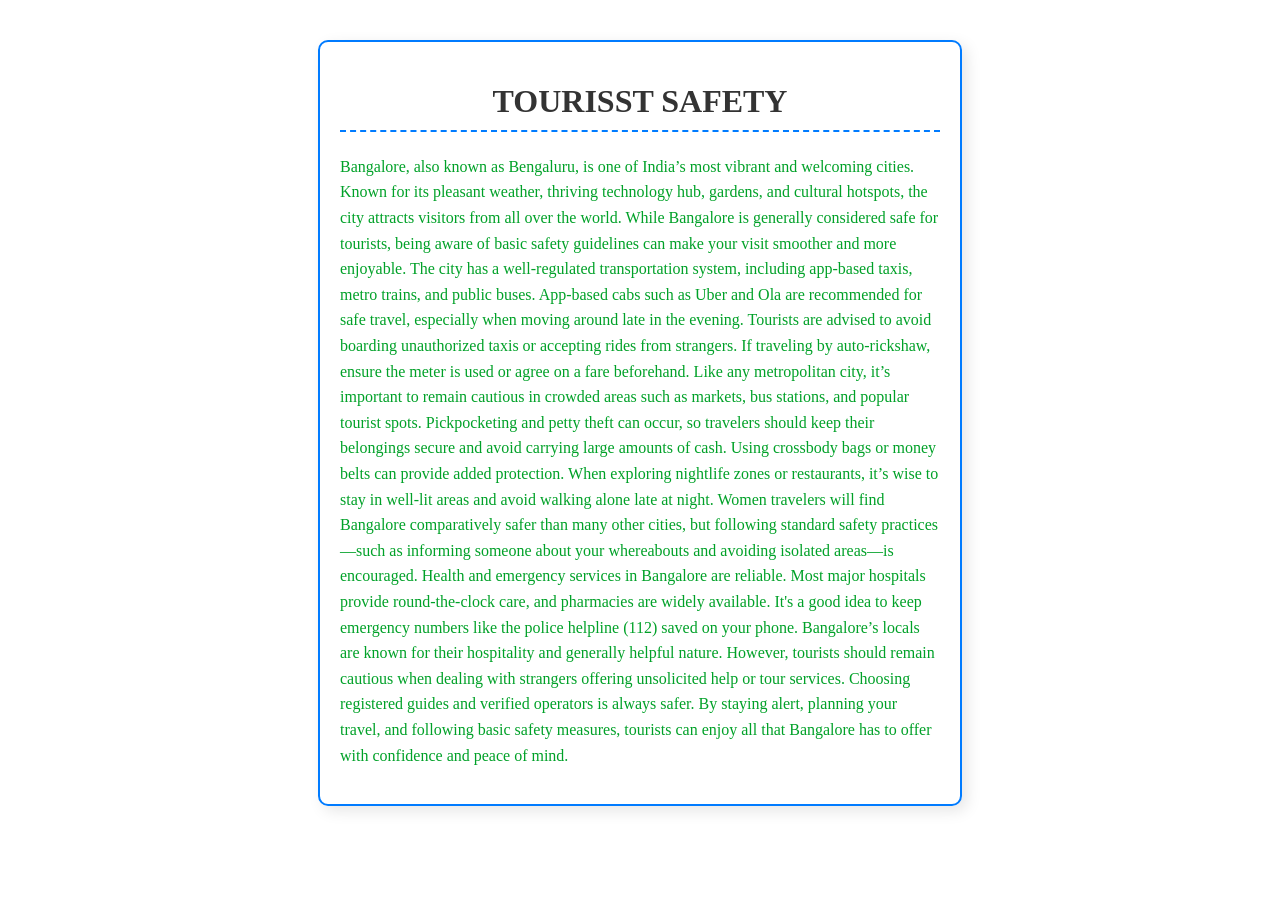
<file: tt.html>
<html>
    <head>
    <meta name="viewport" content="width=device-width, initial-scale=1.0">
    <title>TOURISST SAFETY</title>
</head>
<body>

    <div id="about-section" 
         style="border: 2px solid #007bff; 
                padding: 20px; 
                margin: 40px auto; 
                max-width: 600px; 
                border-radius: 10px; 
                box-shadow: 5px 5px 15px rgba(0, 0, 0, 0.1);">
        
        <h1 style="color: #333333; 
                   text-align: center; 
                   border-bottom: 2px dashed #007bff; 
                   padding-bottom: 10px;">
            TOURISST SAFETY
        </h1>
        
        <p style="font-size: 16px; 
                  line-height: 1.6; 
                  color: #00a128;">
            Bangalore, also known as Bengaluru, is one of India’s most vibrant and welcoming cities. Known for its pleasant weather, thriving technology hub, gardens, and cultural hotspots, the city attracts visitors from all over the world. While Bangalore is generally considered safe for tourists, being aware of basic safety guidelines can make your visit smoother and more enjoyable.

The city has a well-regulated transportation system, including app-based taxis, metro trains, and public buses. App-based cabs such as Uber and Ola are recommended for safe travel, especially when moving around late in the evening. Tourists are advised to avoid boarding unauthorized taxis or accepting rides from strangers. If traveling by auto-rickshaw, ensure the meter is used or agree on a fare beforehand.

Like any metropolitan city, it’s important to remain cautious in crowded areas such as markets, bus stations, and popular tourist spots. Pickpocketing and petty theft can occur, so travelers should keep their belongings secure and avoid carrying large amounts of cash. Using crossbody bags or money belts can provide added protection.

When exploring nightlife zones or restaurants, it’s wise to stay in well-lit areas and avoid walking alone late at night. Women travelers will find Bangalore comparatively safer than many other cities, but following standard safety practices—such as informing someone about your whereabouts and avoiding isolated areas—is encouraged.

Health and emergency services in Bangalore are reliable. Most major hospitals provide round-the-clock care, and pharmacies are widely available. It's a good idea to keep emergency numbers like the police helpline (112) saved on your phone.

Bangalore’s locals are known for their hospitality and generally helpful nature. However, tourists should remain cautious when dealing with strangers offering unsolicited help or tour services. Choosing registered guides and verified operators is always safer.

By staying alert, planning your travel, and following basic safety measures, tourists can enjoy all that Bangalore has to offer with confidence and peace of mind.
    </div>

</body>
</html>
</file>
<file: style.css>
:root {
    /* Color Palette for a modern, vibrant city look */
    --primary-color: #004d40; /* Dark Teal/Green */
    --secondary-color: #ffc107; /* Amber/Gold */
    --text-color-dark: #333;
    --text-color-light: #f4f4f4;
    --bg-light: #f8f8f8;
    --font-main: 'Arial', sans-serif;
}


* {
    margin: 0;
    padding: 0;
    box-sizing: border-box;
}

body {
    font-family: var(--font-main);
    line-height: 1.6;
    color: var(--text-color-dark);
    background-color: var(--bg-light);
}

.container {
    width: 90%;
    max-width: 1200px;
    margin: auto;
    overflow: hidden;
}

a {
    text-decoration: none;
    color: var(--primary-color);
}

h1, h2, h3 {
    margin-bottom: 0.5em;
    color: var(--primary-color);
}


/* --- HEADER / NAVIGATION --- */
#header {
    background-color: var(--primary-color);
    color: var(--text-color-light);
    position: sticky;
    top: 0;
    z-index: 100;
    box-shadow: 0 2px 5px rgba(0,0,0,0.2);
}

#header .container {
    display: flex;
    justify-content: space-between;
    align-items: center;
    padding: 1rem 0;
}

#logo a {
    color: var(--text-color-light);
    font-size: 1.8rem;
    font-weight: bold;
    letter-spacing: 1px;
}

#nav ul {
    list-style: none;
    display: flex;
}

#nav ul li {
    margin-left: 20px;
}

#nav ul li a {
    color: var(--text-color-light);
    font-weight: 500;
    padding: 5px 10px;
    transition: color 0.3s, background-color 0.3s;
    border-radius: 5px;
}

#nav ul li a:hover {
    color: var(--primary-color);
    background-color: var(--secondary-color);
}


/* --- HERO SECTION --- */
#hero {
    background-image: linear-gradient(rgba(66, 64, 64, 0.4), rgba(66, 64, 64, 0.4)), 
                      url('bg.png');
    background-size: cover;
    background-position: center;
    height: 80vh;
    display: flex;
    align-items: center;
    justify-content: center;
    text-align: center;
    color: var(--text-color-light);
    position: relative;
}

/* Dark overlay for better text contrast */
#hero::before {
    content: '';
    position: absolute;
    top: 0;
    left: 0;
    right: 0;
    bottom: 0;
    background: rgba(0, 0, 0, 0.4);
}

.hero-content {
    z-index: 1;
}

.hero-content h1 {
    font-size: 3.5rem;
    margin-bottom: 0.25em;
    color: var(--text-color-light);
    text-shadow: 2px 2px 4px rgba(0,0,0,0.8);
}

.hero-content p {
    font-size: 1.5rem;
    margin-bottom: 1.5rem;
    color: var(--text-color-light);
    text-shadow: 1px 1px 3px rgba(0,0,0,0.8);
}

#experiences {
    padding: 4rem 0;
    text-align: center;
}

#experiences h2 {
    font-size: 2.5rem;
    margin-bottom: 1.5rem;
    color: var(--primary-color);
}

.experience-grid {
    display: grid;
    grid-template-columns: repeat(auto-fit, minmax(300px, 1fr));
    gap: 20px;
    margin-top: 2rem;
}

.experience-card {
    background-color: #fff;
    border-radius: 8px;
    overflow: hidden;
    box-shadow: 0 4px 10px rgba(0,0,0,0.1);
    transition: transform 0.3s, box-shadow 0.3s;
    text-align: left;
}

.experience-card:hover {
    /* Simple Animation: subtle lift on hover */
    transform: translateY(-5px); 
    box-shadow: 0 8px 20px rgba(0,0,0,0.2);
}

/* ------------------------------------------------ */
/* CSS adjusted for the new <img> element */
/* ------------------------------------------------ */
.experience-card .card-image {
    width: 100%; /* Image fills the entire width of the card */
    height: 200px; /* Maintains the fixed height */
    object-fit: cover; /* Ensures the image fills the area without stretching */
    display: block; /* Removes any default bottom spacing */
    transition: transform 0.3s;
}

/* Removed specific classes like .garden-image, .tech-image, etc. */
/* ------------------------------------------------ */


.card-content {
    padding: 1.5rem;
}

.card-content h3 {
    color: var(--primary-color);
    font-size: 1.4rem;
    margin-bottom: 0.5rem;
}

.card-content p {
    font-size: 0.95rem;
    margin-bottom: 1rem;
}

.card-link {
    color: var(--secondary-color);
    font-weight: bold;
    display: inline-block;
    padding-bottom: 2px;
    border-bottom: 2px solid var(--secondary-color);
    transition: color 0.3s, border-bottom-color 0.3s;
}

.card-link:hover {
    color: var(--primary-color);
    border-bottom-color: var(--primary-color);
}


/* --- FOOTER --- */
#footer {
    background-color: var(--primary-color);
    color: var(--text-color-light);
    padding: 3rem 0;
    font-size: 0.9rem;
}

#footer .container {
    display: flex;
    justify-content: space-between;
    flex-wrap: wrap;
}

.footer-section {
    width: 200px;
    margin-bottom: 1.5rem;
}

.footer-section h4 {
    font-size: 1.1rem;
    margin-bottom: 1rem;
    border-bottom: 1px solid var(--secondary-color);
    padding-bottom: 5px;
    color: var(--secondary-color);
}

.footer-section ul {
    list-style: none;
}

.footer-section ul li {
    margin-bottom: 0.5rem;
}

.footer-section ul li a {
    color: var(--text-color-light);
    transition: color 0.3s;
}

.footer-section ul li a:hover {
    color: var(--secondary-color);
}

.copyright {
    width: 100%;
    text-align: center;
    padding-top: 1.5rem;
    margin-top: 1.5rem;
    border-top: 1px solid rgba(255, 255, 255, 0.1);
}
</file>
